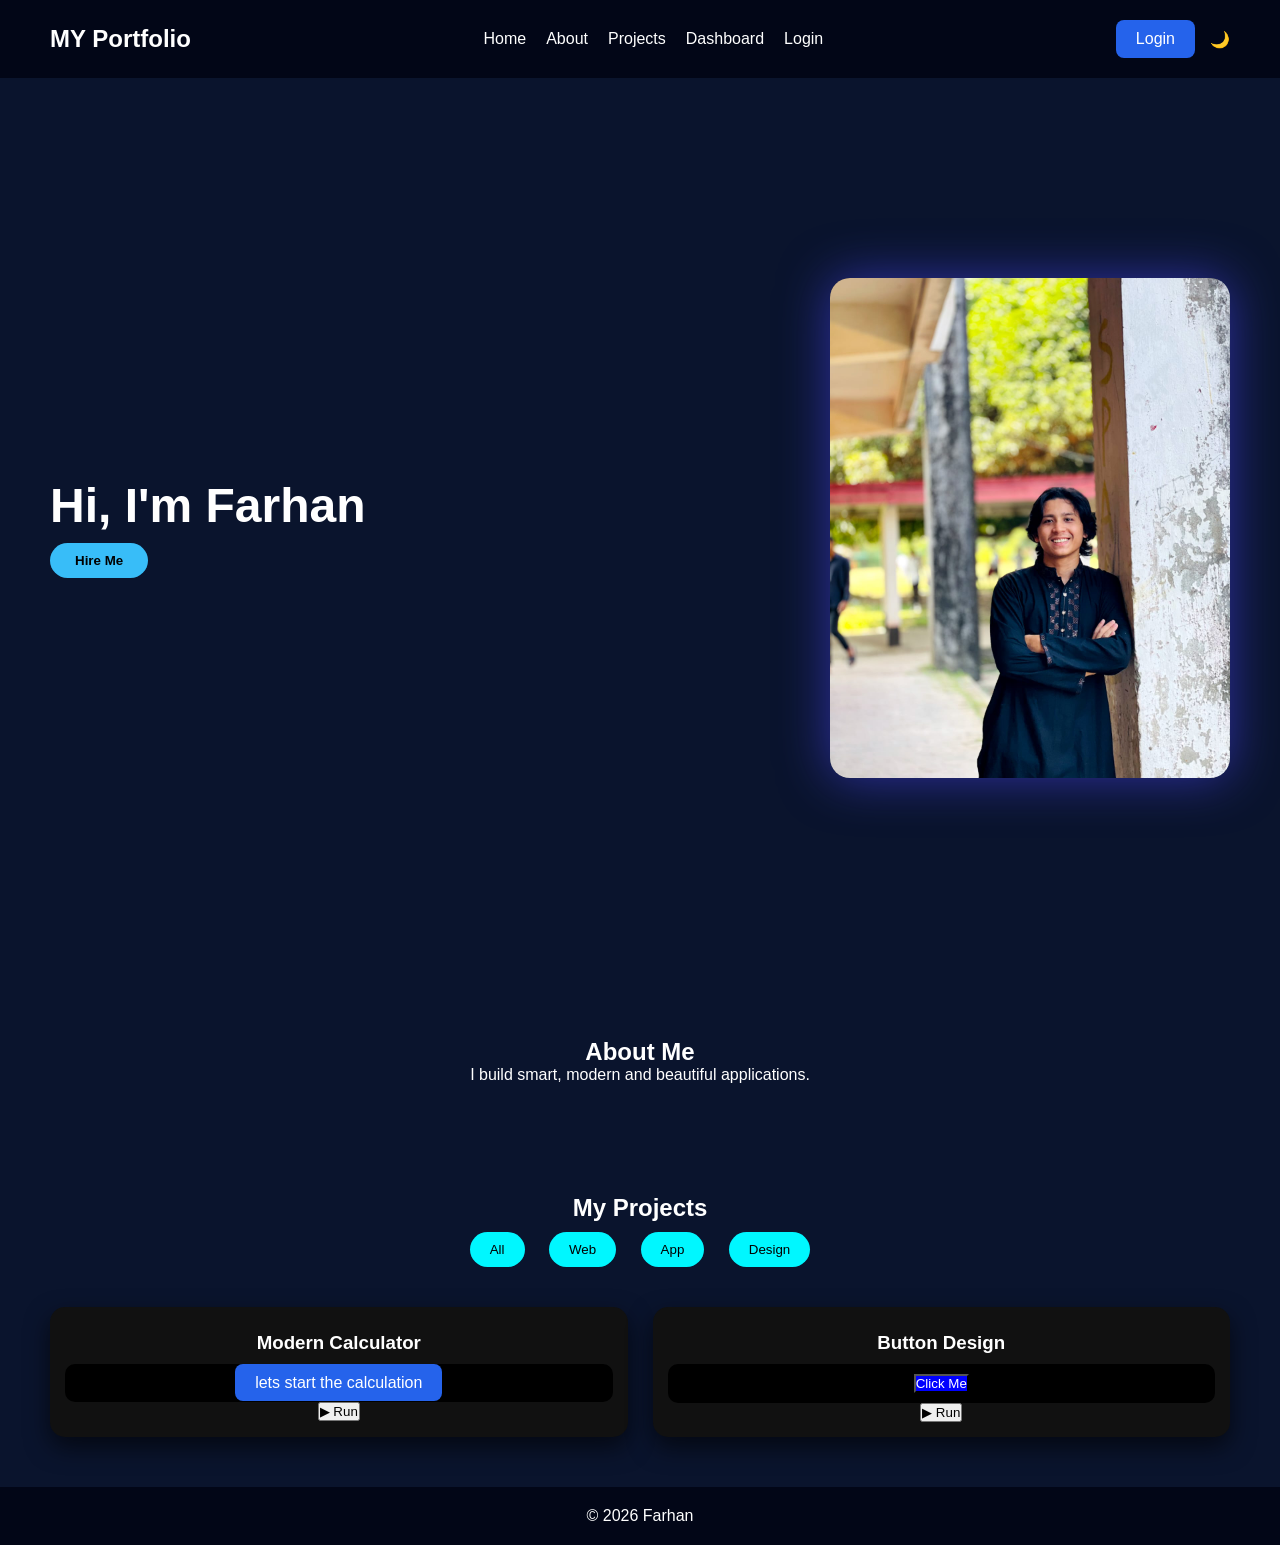
<file: index.html>
<!DOCTYPE html>
<html lang="en">
<head>
<meta charset="UTF-8">
<meta name="viewport" content="width=device-width, initial-scale=1.0">
<title>Farhan Portfolio</title>

<link rel="stylesheet" href="styl.css">

<!-- AOS -->
<link href="https://unpkg.com/aos@2.3.4/dist/aos.css" rel="stylesheet">
</head>

<body>

<div class="cursor"></div>

<header>
  <h2>MY Portfolio</h2>

<nav class="nav">
  <a href="#">Home</a>
  <a href="#about">About</a>
  <a href="#projects">Projects</a>
  <a href="dashboard.html">Dashboard</a>
  <a href="login.html">Login</a>
</nav>

   <div class="right-side">
    <a href="login.html" class="login-btn">Login</a>
    <div class="toggle" onclick="toggleMode()">🌙</div>
  </div>
</header>

<section class="hero">
  <div class="hero-left" data-aos="fade-right">
    <h1>Hi, I'm Farhan</h1>
    <h2 class="typing"></h2>
    <button class="btn">Hire Me</button>
  </div>

  <div class="hero-right" data-aos="fade-left"></div>
</section>

<section class="section" id="about" data-aos="fade-up">
  <h2>About Me</h2>
  <p>I build smart, modern and beautiful applications.</p>
</section>



<section id="projects">
  <h2>My Projects</h2>

  <div class="filters">
    <button onclick="filterProjects('all')">All</button>
    <button onclick="filterProjects('web')">Web</button>
    <button onclick="filterProjects('app')">App</button>
    <button onclick="filterProjects('design')">Design</button>
  </div>

  <div class="projects" id="projects-list"></div>
</section>

<!-- AOS JS -->
<script src="https://unpkg.com/aos@2.3.4/dist/aos.js"></script>

<script>
AOS.init({
  duration: 1000,
  once: true
});

// PROJECT DATA

let projects = [

{
  title: "Modern Calculator",
  category: "web",
  code: `<a href="calcu.html" class="login-btn">lets start the calculation</a  `

},

{
  title: "Button Design",
  category: "design",
  code: `<button style="background:blue;color:white;">Click Me</button>`
}

];

const container = document.getElementById("projects-list");

// SHOW PROJECTS
function showProjects(list = projects){

  container.innerHTML = "";

  list.forEach(project => {

    const div = document.createElement("div");
    div.classList.add("project-card");

    const animations = [
      "fade-up",
      "fade-right",
      "fade-left",
      "zoom-in",
      "flip-left"
    ];

    div.setAttribute(
      "data-aos",
      animations[Math.floor(Math.random() * animations.length)]
    );

    div.innerHTML = `
      <h3>${project.title}</h3>
      <pre><code>${project.code}</code></pre>
      <button onclick="runCode(\`${encodeURIComponent(project.code)}\`)">
        ▶ Run
      </button>
    `;

    container.appendChild(div);
  });

  AOS.refresh();
}

// FILTER
function filterProjects(category){
  if(category === "all"){
    showProjects();
  } else {
    showProjects(projects.filter(p => p.category === category));
  }
}

// RUN CODE
function runCode(code){

  const newWindow = window.open("");

  const decoded = decodeURIComponent(code);

  newWindow.document.open();
  newWindow.document.write(decoded);
  newWindow.document.close();
}
// INIT
showProjects();

</script>


</section>

<footer class="footer">
  <p>© 2026 Farhan</p>
</footer>

<script src="https://unpkg.com/aos@2.3.4/dist/aos.js"></script>
<script src="script.js"></script>

</body>
</html>
</file>
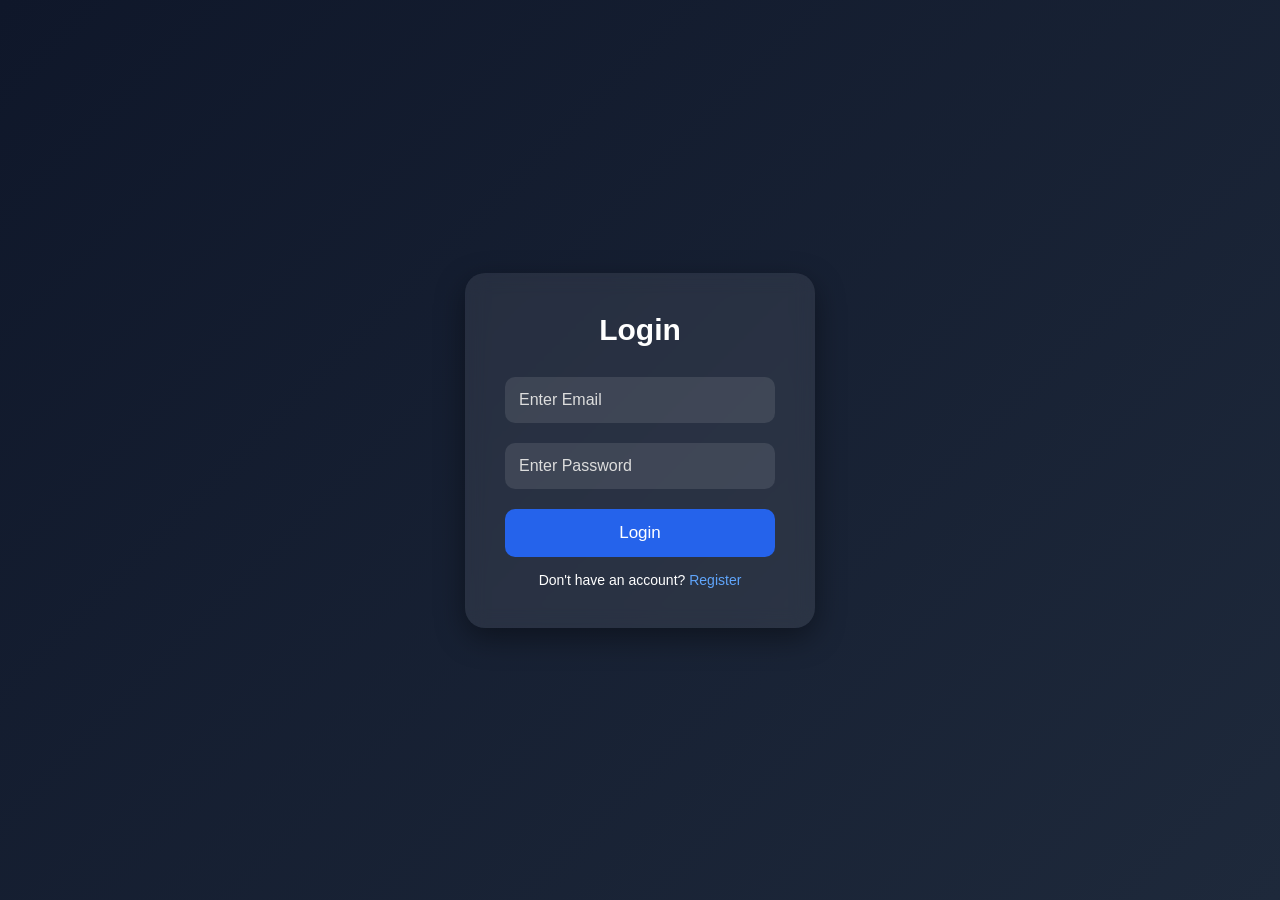
<file: login.html>
<!DOCTYPE html>
<html lang="en">
<head>
<meta charset="UTF-8">
<meta name="viewport" content="width=device-width, initial-scale=1.0">
<title>Login Form</title>

<style>
*{
  margin:0;
  padding:0;
  box-sizing:border-box;
  font-family:'Segoe UI',sans-serif;
}

body{
  height:100vh;
  display:flex;
  justify-content:center;
  align-items:center;
  background:linear-gradient(135deg,#0f172a,#1e293b);
}

.login-box{
  width:350px;
  background:rgba(255,255,255,0.08);
  backdrop-filter:blur(10px);
  padding:40px;
  border-radius:20px;
  box-shadow:0 10px 30px rgba(0,0,0,0.4);
  color:white;
}

.login-box h2{
  text-align:center;
  margin-bottom:30px;
  font-size:30px;
}

.input-box{
  margin-bottom:20px;
}

.input-box input{
  width:100%;
  padding:14px;
  border:none;
  outline:none;
  border-radius:10px;
  background:rgba(255,255,255,0.1);
  color:white;
  font-size:16px;
}

.input-box input::placeholder{
  color:#ddd;
}

.login-btn{
  width:100%;
  padding:14px;
  border:none;
  border-radius:10px;
  background:#2563eb;
  color:white;
  font-size:17px;
  cursor:pointer;
  transition:0.3s;
}

.login-btn:hover{
  background:#1d4ed8;
}

.extra{
  margin-top:15px;
  text-align:center;
  font-size:14px;
}

.extra a{
  color:#60a5fa;
  text-decoration:none;
}
</style>
</head>

<body>

<div class="login-box">
  <h2>Login</h2>

  <form>
    <div class="input-box">
      <input type="email" placeholder="Enter Email" required>
    </div>

    <div class="input-box">
      <input type="password" placeholder="Enter Password" required>
    </div>

    <button class="login-btn">Login</button>

    <div class="extra">
      Don't have an account?
      <a href="reg.html">Register</a>
    </div>
  </form>
</div>

</body>
</html>
</file>
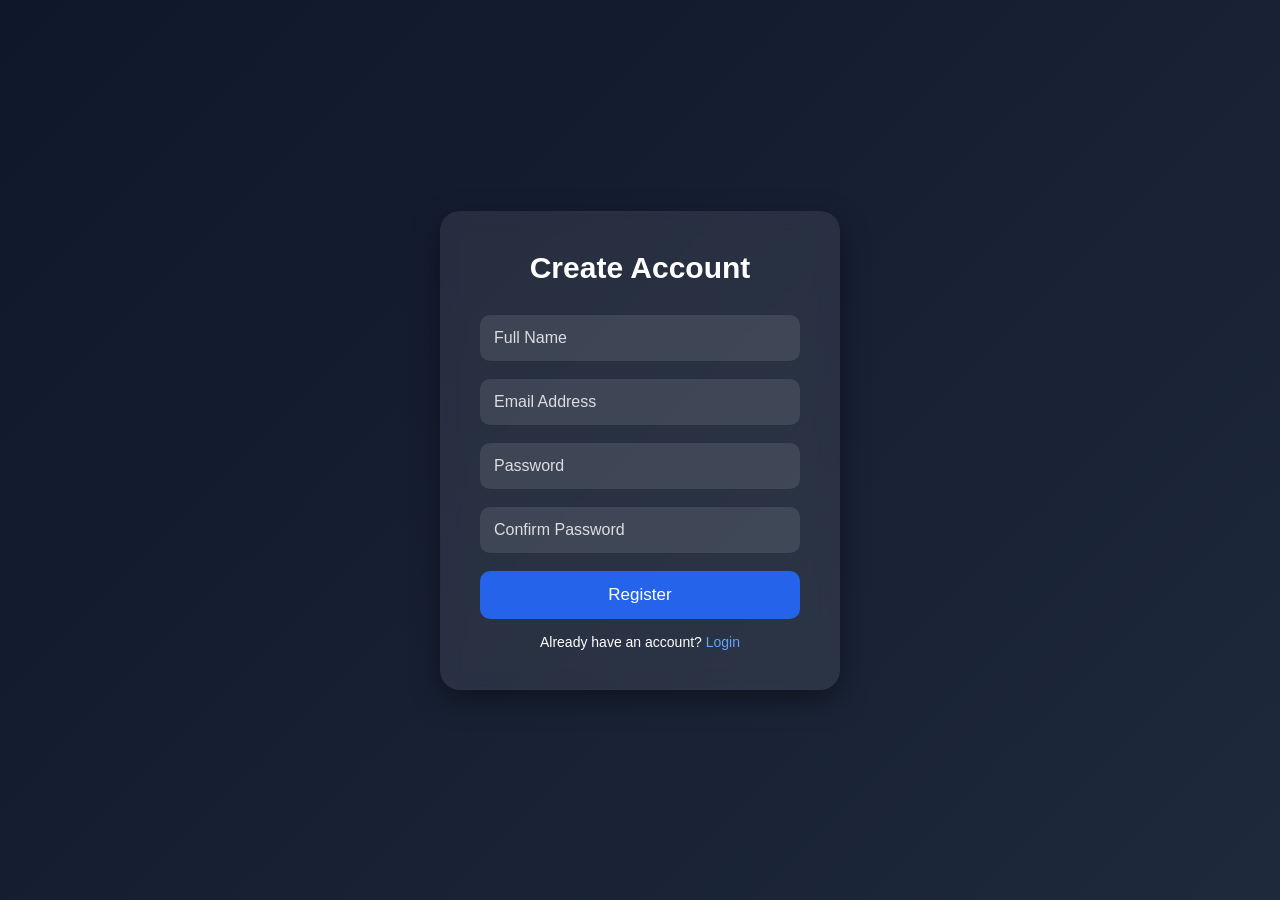
<file: reg.html>
<!DOCTYPE html>
<html lang="en">
<head>
<meta charset="UTF-8">
<meta name="viewport" content="width=device-width, initial-scale=1.0">
<title>Register Form</title>

<style>
*{
  margin:0;
  padding:0;
  box-sizing:border-box;
  font-family:'Segoe UI',sans-serif;
}

body{
  height:100vh;
  display:flex;
  justify-content:center;
  align-items:center;
  background:linear-gradient(135deg,#0f172a,#1e293b);
}

.register-box{
  width:400px;
  background:rgba(255,255,255,0.08);
  backdrop-filter:blur(10px);
  padding:40px;
  border-radius:20px;
  box-shadow:0 10px 30px rgba(0,0,0,0.4);
  color:white;
}

.register-box h2{
  text-align:center;
  margin-bottom:30px;
  font-size:30px;
}

.input-box{
  margin-bottom:18px;
}

.input-box input{
  width:100%;
  padding:14px;
  border:none;
  outline:none;
  border-radius:10px;
  background:rgba(255,255,255,0.1);
  color:white;
  font-size:16px;
}

.input-box input::placeholder{
  color:#ddd;
}

.register-btn{
  width:100%;
  padding:14px;
  border:none;
  border-radius:10px;
  background:#2563eb;
  color:white;
  font-size:17px;
  cursor:pointer;
  transition:0.3s;
}

.register-btn:hover{
  background:#1d4ed8;
}

.extra{
  margin-top:15px;
  text-align:center;
  font-size:14px;
}

.extra a{
  color:#60a5fa;
  text-decoration:none;
}
</style>
</head>

<body>

<div class="register-box">
  <h2>Create Account</h2>

  <form>

    <div class="input-box">
      <input type="text" placeholder="Full Name" required>
    </div>

    <div class="input-box">
      <input type="email" placeholder="Email Address" required>
    </div>

    <div class="input-box">
      <input type="password" placeholder="Password" required>
    </div>

    <div class="input-box">
      <input type="password" placeholder="Confirm Password" required>
    </div>

    <button class="register-btn">Register</button>

    <div class="extra">
      Already have an account?
      <a href="login.html">Login</a>
    </div>

  </form>
</div>

</body>
</html>
</file>
<file: styl.css>
*{
  margin:0;
  padding:0;
  box-sizing:border-box;
  font-family:'Segoe UI', sans-serif;
}

/* BODY */
body{
  background:#0a142d;
  color:#fff;
  transition:0.3s;
}

body.light{
  background:#f1f5f9;
  color:#111;
}

/* HEADER */
header{
  display:flex;
  justify-content:space-between;
  align-items:center;
  padding:20px 50px;
  background:#020617;
}

.nav{
  display:flex;
  gap:20px;
}

.nav a{
  color:#fff;
  text-decoration:none;
  transition:0.3s;
}

.nav a:hover{
  transform:scale(1.05);
}

/* RIGHT SIDE */
.right-side{
  display:flex;
  align-items:center;
  gap:15px;
}

.login-btn{
  text-decoration:none;
  color:white;
  background:#2563eb;
  padding:10px 20px;
  border-radius:8px;
  transition:0.3s;
}

.login-btn:hover{
  background:#14389b;
}

/* HERO */
.hero{
  display:flex;
  justify-content:space-between;
  align-items:center;
  height:100vh;
  padding:0 50px;
}

.hero-left h1{
  font-size:48px;
}

.typing{
  color:#38bdf8;
  margin:10px 0;
}

.btn{
  padding:10px 25px;
  background:#38bdf8;
  border:none;
  border-radius:20px;
  cursor:pointer;
  font-weight:bold;
  transition:0.3s;
}

.btn:hover{
  transform:scale(1.05);
  box-shadow:0 0 15px #38bdf8;
}

.hero-right{
  width:400px;
  height:500px;
  background:url('profile.jpeg') center/cover no-repeat;
  border-radius:20px;
  box-shadow:0 0 50px rgba(72, 69, 240, 0.6);
}

/* SECTION */
.section{
  padding:60px 50px;
  text-align:center;
}

/* PROJECTS */
#projects{
  padding:50px;
  text-align:center;
}

.filters button{
  margin:10px;
  padding:10px 20px;
  border:none;
  background:#00f7ff;
  color:black;
  border-radius:20px;
  cursor:pointer;
  transition:0.3s;
}

.filters button:hover{
  background:white;
}

/* GRID */
.projects{
  display:grid;
  grid-template-columns:repeat(auto-fit, minmax(250px, 1fr));
  gap:25px;
  margin-top:30px;
}

/* PROJECT CARD */
.project-card{
  background:#111;
  padding:15px;
  border-radius:15px;
  box-shadow:0 10px 25px rgba(0,0,0,0.6);
  transition:0.4s;
}

.project-card:hover{
  transform:translateY(-10px) scale(1.02);
}

.project-card h3{
  margin:10px 0;
}

pre{
  background:black;
  color:#00f7ff;
  padding:10px;
  border-radius:10px;
  overflow-x:auto;
}

/* FOOTER */
.footer{
  text-align:center;
  padding:20px;
  background:#020617;
}
</file>
